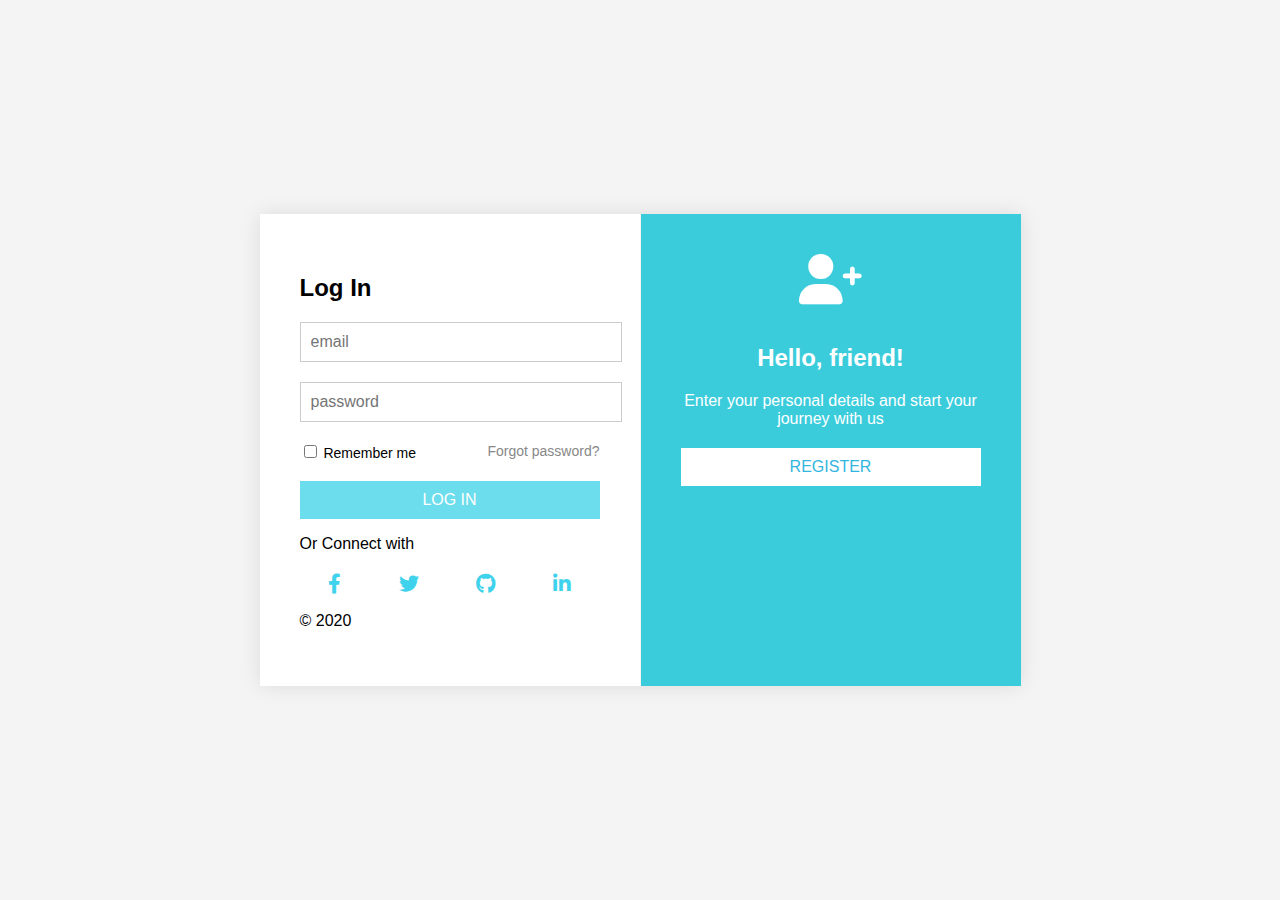
<file: exercise-xp-gold/index.html>
<!DOCTYPE html>
<html lang="en">
<head>
    <meta charset="UTF-8">
    <meta name="viewport" content="width=device-width, initial-scale=1.0">
    <title>Login Page</title>
    <link rel="stylesheet" href="https://cdnjs.cloudflare.com/ajax/libs/font-awesome/6.0.0-beta3/css/all.min.css">
    <link rel="stylesheet" href="style.css">
</head>
<body>
    <div class="container">
        <div class="login-box">
            <h2>Log In</h2>
            <form>
                <div class="textbox">
                    <input type="email" placeholder="email">
                </div>
                <div class="textbox">
                    <input type="password" placeholder="password">
                </div>
                <div class="options">
                    <label>
                        <input type="checkbox"> Remember me
                    </label>
                    <a href="#">Forgot password?</a>
                </div>
                <button type="submit" class="btn">LOG IN</button>
            </form>
            <p>Or Connect with</p>
            <div class="social-icons">
                <a href="#"><i class="fab fa-facebook-f"></i></a>
                <a href="#"><i class="fab fa-twitter"></i></a>
                <a href="#"><i class="fab fa-github"></i></a>
                <a href="#"><i class="fab fa-linkedin-in"></i></a>
            </div>
            <p>&copy; 2020</p>
        </div>
        <div class="register-box">
            <i class="fas fa-user-plus icon"></i>
            <h2>Hello, friend!</h2>
            <p>Enter your personal details and start your journey with us</p>
            <button class="btn">REGISTER</button>
        </div>
    </div>
</body>
</html>
</file>
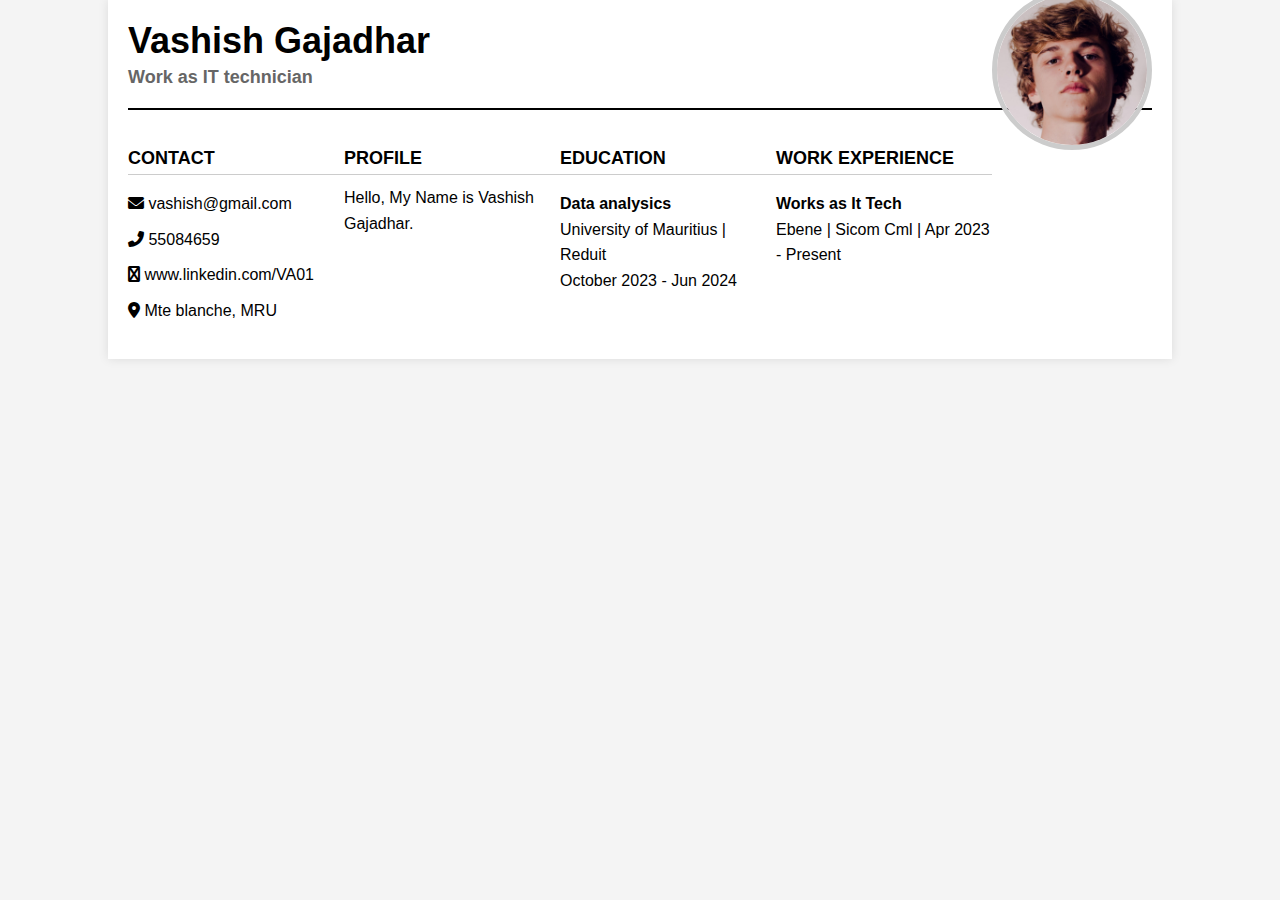
<file: CV-xp-exercise.html>
<!DOCTYPE html>
<html lang="en">
<head>
    <meta charset="UTF-8">
    <meta name="viewport" content="width=device-width, initial-scale=1.0">
    <title>Vashish Gajadhar - CV</title>
    <link rel="stylesheet" href="https://cdnjs.cloudflare.com/ajax/libs/font-awesome/6.0.0-beta3/css/all.min.css">
    <link rel="stylesheet" href="style.css">
</head>
<body>
    <div class="container">
        <div class="header">
            <h1>Vashish Gajadhar</h1>
            <h2>Work as IT technician</h2>
        </div>


        <div class="profile-picture">
            <img src="boy.jpg" alt="Vashish Gajadhar">
        </div>

        <div class="main-content">
            <div class="contact">
                <h3>CONTACT</h3>
                <ul>
                    <li><i class="fas fa-envelope"></i> vashish@gmail.com</li>
                    <li><i class="fas fa-phone-alt"></i> 55084659</li>
                    <li><i class="fas fa-linkedin"></i> www.linkedin.com/VA01</li>
                    <li><i class="fas fa-map-marker-alt"></i> Mte blanche, MRU</li>
                </ul>
            </div>

            <div class="profile">
                <h3>PROFILE</h3>
                <p>Hello, My Name is Vashish Gajadhar.</p>
            </div>

            <div class="education">
                <h3>EDUCATION</h3>
                <ul>
                    <li><strong>Data analysics</strong><br>University of Mauritius | Reduit<br> October 2023 - Jun 2024</li>
                </ul>
            </div>

            <div class="work-experience">
                <h3>WORK EXPERIENCE</h3>
                <ul>
                    <li><strong>Works as It Tech</strong><br>Ebene | Sicom Cml | Apr 2023 - Present<br></li>
                </ul>
            </div>
        </div>
    </div>
</body>
</html>
</file>
<file: exercise-xp-gold/style.css>
body {
    font-family: Arial, sans-serif;
    background-color: #f4f4f4;
    margin: 0;
    padding: 0;
    display: flex;
    justify-content: center;
    align-items: center;
    height: 100vh;
}

.container {
    display: flex;
    box-shadow: 0px 0px 20px rgba(0, 0, 0, 0.1);
}

.login-box, .register-box {
    padding: 40px;
    background-color: #fff;
    width: 300px;
}

.login-box {
    border-right: 1px solid #f9f3f3;
}

.login-box h2, .register-box h2 {
    margin-bottom: 20px;
    font-size: 24px;
}

.textbox {
    margin-bottom: 20px;
}

.textbox input {
    width: 100%;
    padding: 10px;
    border: 1px solid #ccc;
    font-size: 16px;
}

.options {
    display: flex;
    justify-content: space-between;
    align-items: center;
    margin-bottom: 20px;
}

.options label {
    font-size: 14px;
}

.options a {
    font-size: 14px;
    color: #888;
    text-decoration: none;
}

.options a:hover {
    text-decoration: underline;
}

.btn {
    width: 100%;
    padding: 10px;
    background-color: #6bddec;
    color: #fff;
    border: none;
    cursor: pointer;
    font-size: 16px;
}

.btn:hover {
    background-color: #38eaf4;
}

.social-icons {
    display: flex;
    justify-content: space-around;
    margin-top: 20px;
}

.social-icons a {
    color: #3fd2ec;
    font-size: 20px;
    text-decoration: none;
}

.social-icons a:hover {
    color: #a756e1;
}

.register-box {
    background-color: #3bccdc;
    color: #fff;
    text-align: center;
}

.register-box p {
    margin-bottom: 20px;
}

.register-box .btn {
    background-color: #fff;
    color: #32b6df;
}

.register-box .btn:hover {
    background-color: #e5e5e5;
}

.register-box .icon {
    font-size: 50px;
    margin-bottom: 20px;
    color: #fff;
}
</file>
<file: style.css>
body {
    font-family: Arial, sans-serif;
    margin: 0;
    padding: 0;
    background-color: #f4f4f4;
}

.container {
    width: 80%;
    margin: 0 auto;
    background-color: #ffffff;
    padding: 20px;
    box-shadow: 0px 0px 10px rgba(0, 0, 0, 0.1);
}

.header {
    text-align: left;
    border-bottom: 2px solid #000;
    padding-bottom: 20px;
}

.header h1 {
    font-size: 36px;
    margin: 0;
}

.header h2 {
    font-size: 18px;
    color: #666;
    margin: 5px 0 0 0;
}

.profile-picture {
    float: right;
    width: 150px;
    height: 150px;
    overflow: hidden;
    border: 5px solid #ccc;
    border-radius: 50%;
    margin-top: -120px;
}

.profile-picture img {
    width: 100%;
    height: auto;
}

.main-content {
    display: flex;
    justify-content: space-between;
    margin-top: 20px;
}

.contact, .profile, .education, .work-experience {
    width: 45%;
}

h3 {
    font-size: 18px;
    margin-bottom: 10px;
    border-bottom: 1px solid #ccc;
    padding-bottom: 5px;
}

ul {
    list-style: none;
    padding: 0;
}

ul li {
    margin-bottom: 10px;
    line-height: 1.6;
}

p {
    margin-top: 0;
    line-height: 1.6;
}

.clearfix::after {
    content: "";
    clear: both;
    display: table;
}
</file>
